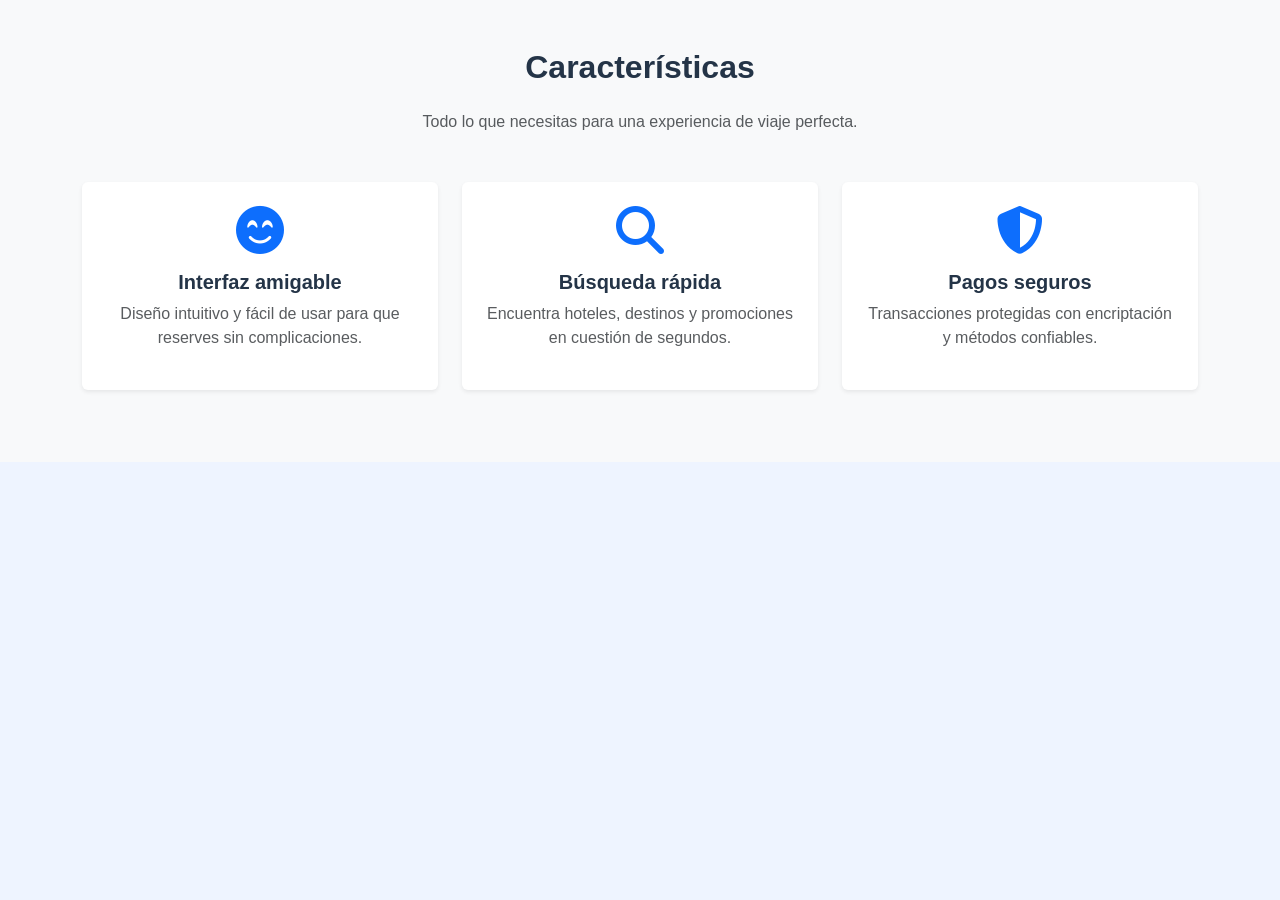
<file: Reserva-viaje/Características.html>
<!DOCTYPE html>
<html lang="es">

</html>

<head>
    <meta charset="UTF-8">
    <meta name="viewport" content="width=device-width, initial-scale=1.0">
    <title>Características — Travel Express</title>
    <link href="https://cdn.jsdelivr.net/npm/bootstrap@5.3.2/dist/css/bootstrap.min.css" rel="stylesheet">
    <link rel="stylesheet" href="https://cdnjs.cloudflare.com/ajax/libs/font-awesome/6.5.0/css/all.min.css" />
    <link rel="stylesheet" href="styles.css" />
</head>

<body>

    <section class="py-5 bg-light" id="caracteristicas">
        <div class="container">
            <h2 class="text-center fw-bold mb-4">Características</h2>
            <p class="text-center text-muted mb-5">Todo lo que necesitas para una experiencia de viaje perfecta.</p>

            <div class="row text-center">

                <!-- Interfaz amigable -->
                <div class="col-md-4 mb-4">
                    <div class="p-4 bg-white shadow-sm rounded">
                        <i class="fa-solid fa-face-smile-beam fa-3x text-primary mb-3"></i>
                        <h5 class="fw-bold">Interfaz amigable</h5>
                        <p class="text-muted">Diseño intuitivo y fácil de usar para que reserves sin complicaciones.</p>
                    </div>
                </div>

                <!-- Búsqueda rápida -->
                <div class="col-md-4 mb-4">
                    <div class="p-4 bg-white shadow-sm rounded">
                        <i class="fa-solid fa-magnifying-glass fa-3x text-primary mb-3"></i>
                        <h5 class="fw-bold">Búsqueda rápida</h5>
                        <p class="text-muted">Encuentra hoteles, destinos y promociones en cuestión de segundos.</p>
                    </div>
                </div>

                <!-- Pagos seguros -->
                <div class="col-md-4 mb-4">
                    <div class="p-4 bg-white shadow-sm rounded">
                        <i class="fa-solid fa-shield-halved fa-3x text-primary mb-3"></i>
                        <h5 class="fw-bold">Pagos seguros</h5>
                        <p class="text-muted">Transacciones protegidas con encriptación y métodos confiables.</p>
                    </div>
                </div>

            </div>
        </div>
    </section>




</body>

</html>
</file>
<file: Reserva-viaje/styles.css>
/* ======== ESTILOS GENERALES ======== */
body {
    background-color: #eef4ff;
    font-family: "Segoe UI", Roboto, Arial, sans-serif;
    color: #243447;
}

h1,
h2,
h3,
h4,
h5 {
    font-weight: 700;
}

.hero-page {
    position: relative;
    color: white;
    min-height: 340px;
    background-size: cover;
    background-position: center;
    display: flex;
    align-items: center;
}

.hero-page::before {
    content: "";
    position: absolute;
    inset: 0;
    background: rgba(20, 42, 85, 0.5);
}

.hero-page .hero-content {
    position: relative;
    z-index: 1;
}

.section-title {
    color: #0d3b66;
}

.banner-gradient {
    background: linear-gradient(135deg, #2d6cdf 0%, #6c99ff 100%);
    border-radius: 20px;
    color: white;
}

.banner-gradient p {
    color: rgba(255, 255, 255, 0.9);
}

.destination-card,
.offer-card,
.contact-card,
.gallery-card {
    border: none;
    border-radius: 20px;
    overflow: hidden;
    transition: transform 0.3s ease, box-shadow 0.3s ease;
}

.destination-card:hover,
.offer-card:hover,
.contact-card:hover,
.gallery-card:hover {
    transform: translateY(-4px);
    box-shadow: 0 18px 40px rgba(31, 54, 103, 0.14);
}

.destination-card img,
.offer-card img,
.gallery-card img {
    height: 220px;
    object-fit: cover;
}

.card-body h5 {
    color: #1d3a6b;
}

.card-body p {
    color: #546d8b;
}

.btn-primary {
    background-color: #1b55ff;
    border-color: #1b55ff;
}

.btn-primary:hover {
    background-color: #0d3cc4;
    border-color: #0d3cc4;
}

.navbar {
    padding: 16px 0;
}

.navbar-brand {
    font-size: 1.45rem;
    color: #1b55ff !important;
}

.nav-link {
    font-weight: 500;
    margin-left: 10px;
    transition: 0.3s;
}

.nav-link:hover,
.nav-link.active {
    color: #1b55ff !important;
}

.contact-card {
    border-radius: 18px;
}

.footer-soft {
    background: linear-gradient(90deg, #1b55ff, #6a8cff);
    color: white;
}

footer {
    margin-top: 40px;
}

footer a:hover {
    text-decoration: underline;
}

@media (max-width: 768px) {
    .hero-page {
        min-height: 260px;
    }

    .destination-card img,
    .offer-card img,
    .gallery-card img {
        height: 180px;
    }
}
</file>
